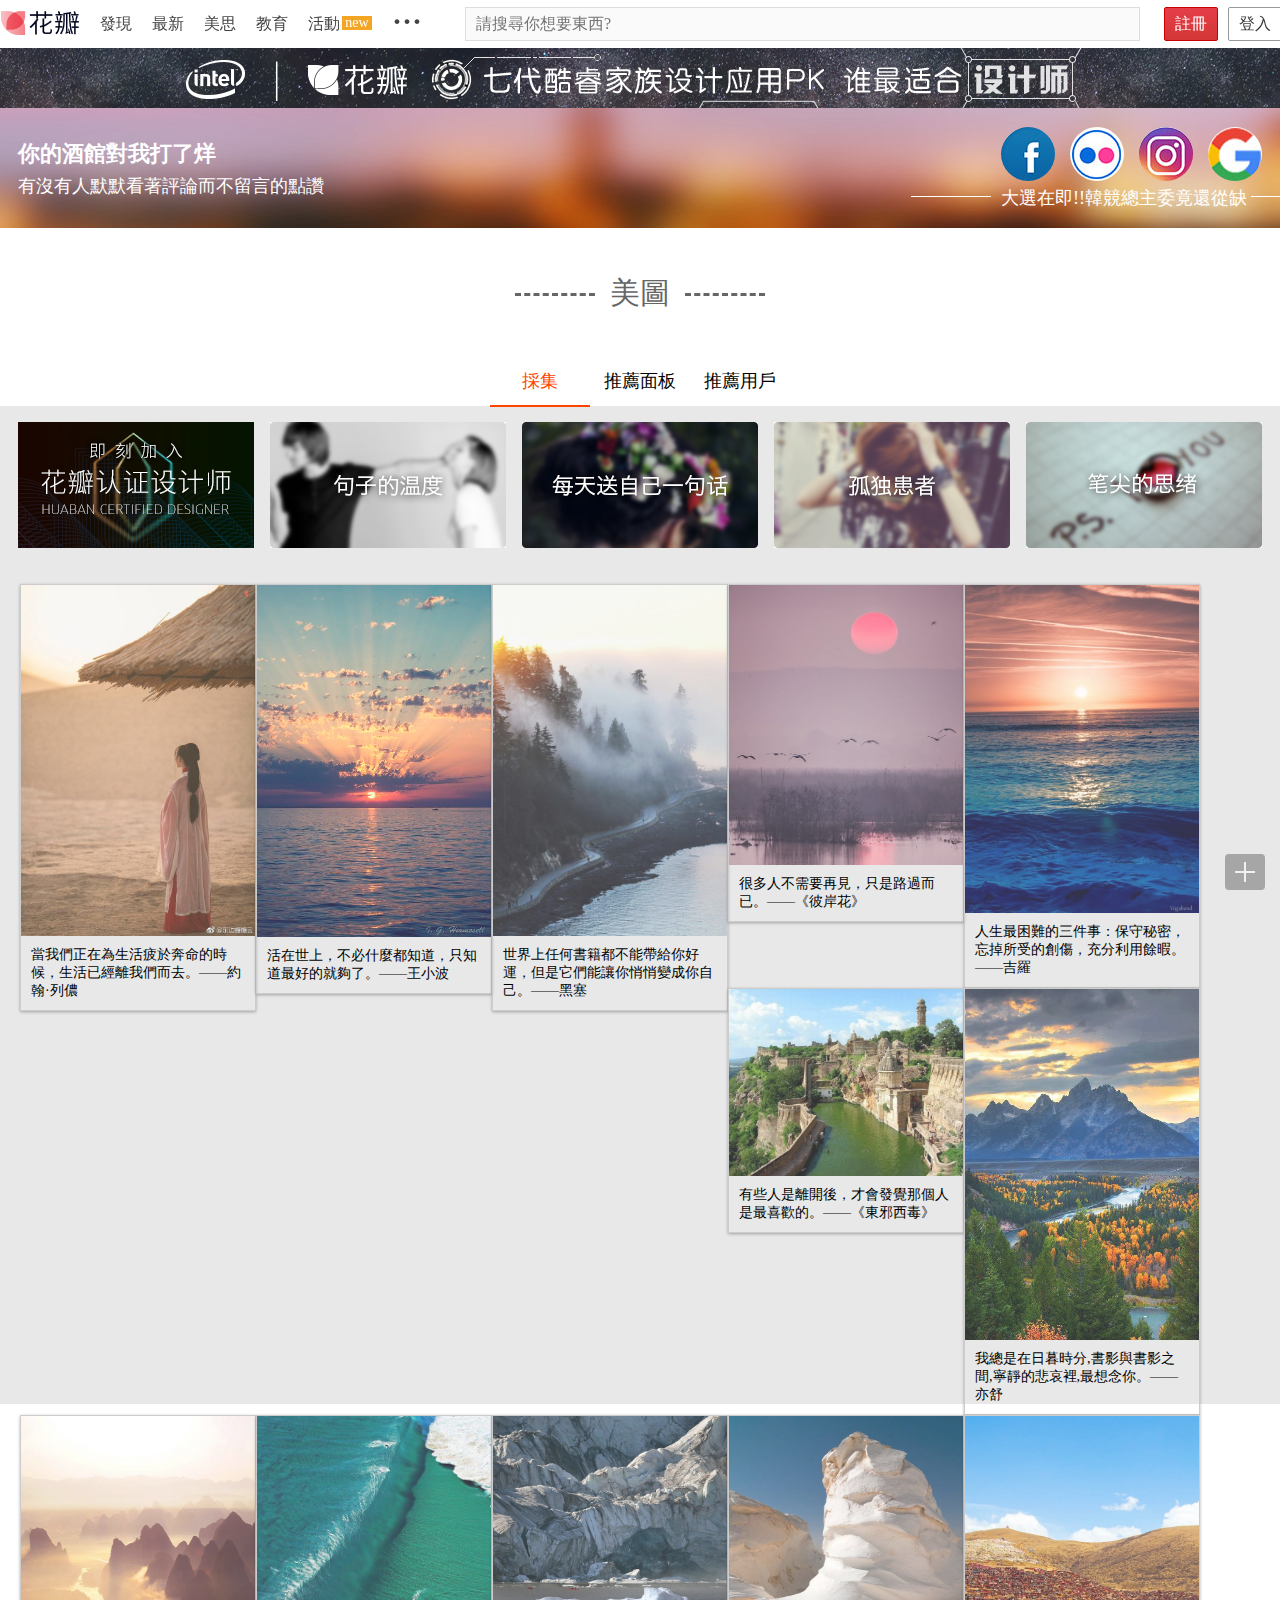
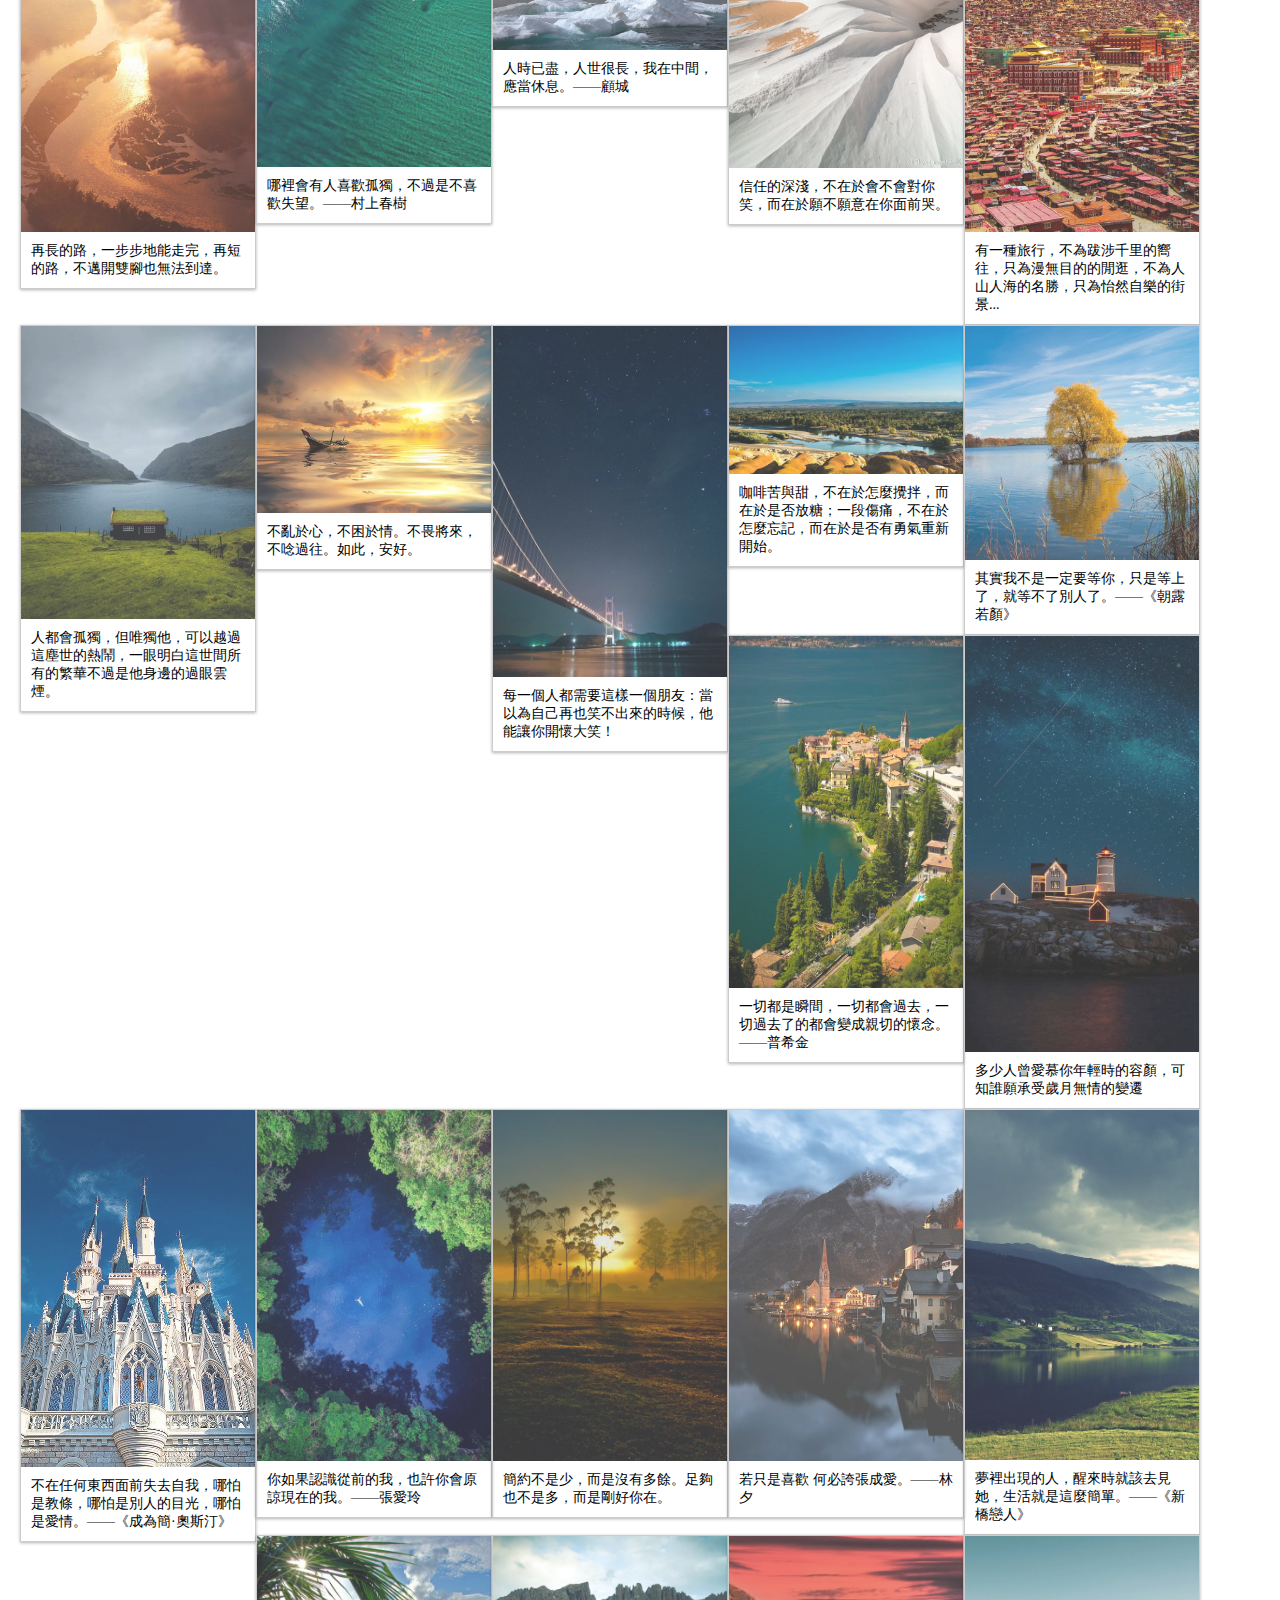
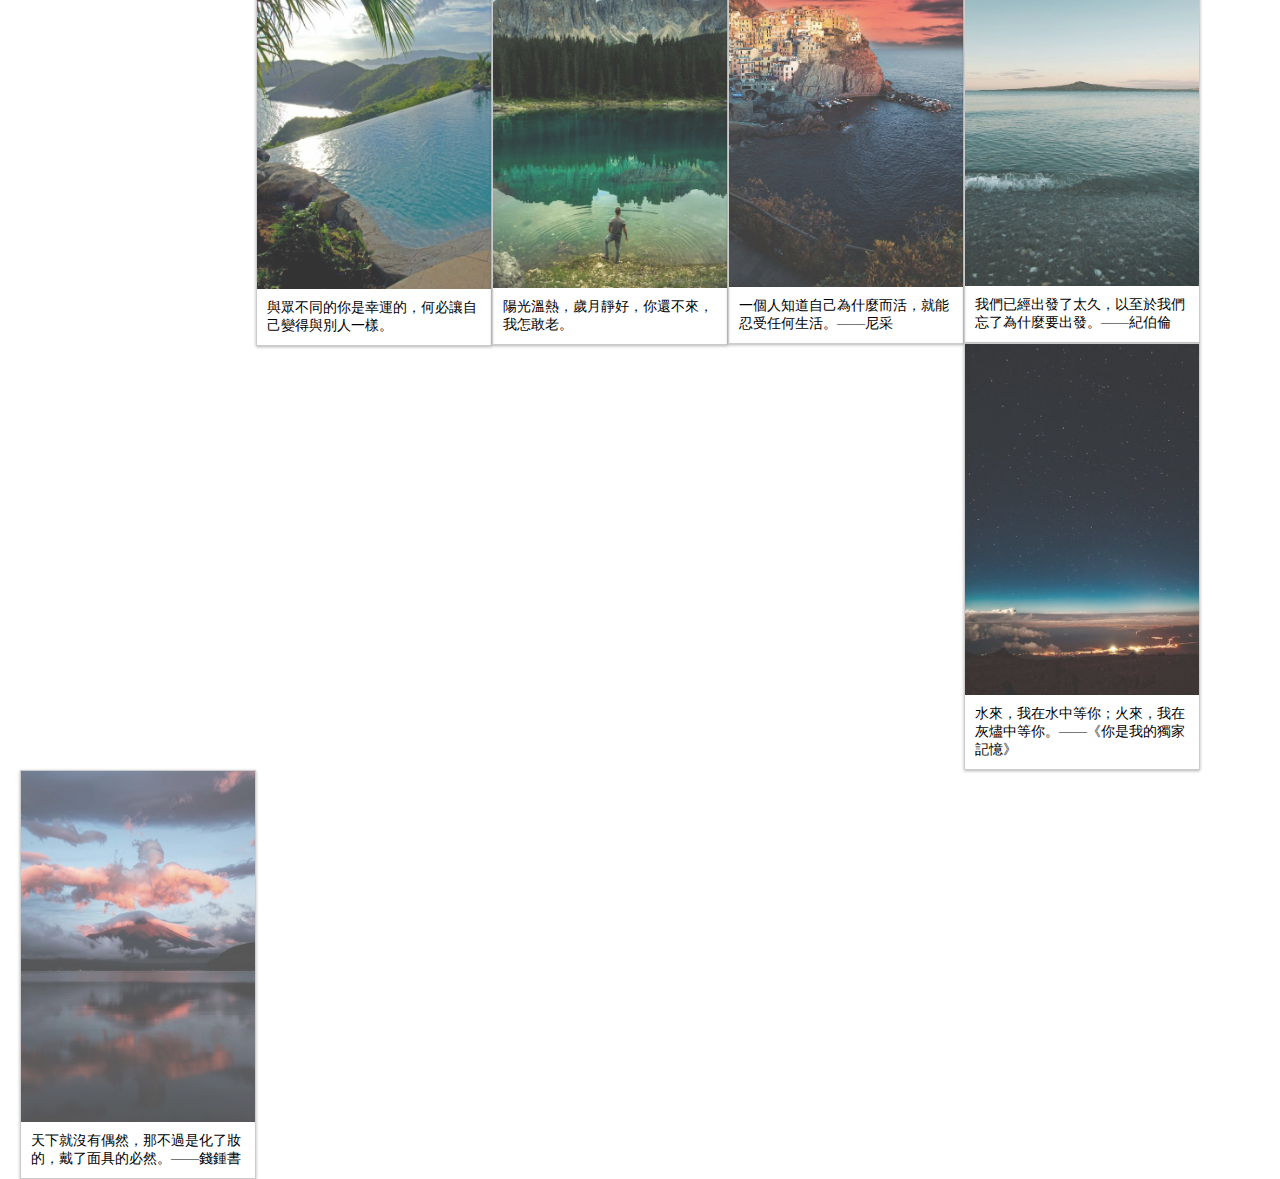
<file: index.html>
<!DOCTYPE html>
<html lang="en">
<head>
    <meta charset="UTF-8">
    <title>花瓣網</title>

    <link rel="stylesheet" href="css/index.css">
</head>
<body>


<div id="page" class="page">

<!-- 頭部-->
    <header id="header" class="header">
        <div id="header_in" class="header-in">
            <div class="header-left">
                <ul>
                    <li class="logo-pic"><h1><a href=""></a></h1></li>
                    <li><a href="">發現</a></li>
                    <li><a href="">最新</a></li>
                    <li><a href="">美思</a></li>
                    <li><a href="">教育</a></li>
                    <li><a href="">活動<span class="new">new</span></a></li>
                    <li><a href="">...</a></li>
                </ul>
            </div>
            <div class="header-center">
                <input id="query" name="query" type="text"  placeholder="請搜尋你想要東西?" size="27" value="">
            </div>
            <div class="header-right">
                <a href="pages/reg.html" class="register" id="register">
                    <span class="text">註冊</span>
                </a>
                <a href="#" class="login" id="login">
                    <span class="text">登入</span>
                </a>
            </div>
        </div>
    </header>
<!--banner-->
    <section id="slider_banner" class="slider-banner">
        <ul>
            <li><a href=""></a></li>
            <li><a href=""></a></li>
            <li><a href=""></a></li>
            <li><a href=""></a></li>
            <li><a href=""></a></li>
            <!--<li><a href=""></a></li>-->
            <li><a href=""></a></li>
        </ul>
    </section>
<!--快速登入-->
    <section id="quick_login" class="quick-login">
        <div class="quick_login-in">
            <div class="intro">
                <div class="title">你的酒館對我打了烊</div>
                <div class="">有沒有人默默看著評論而不留言的點讚</div>
            </div>
            <div class="login-icon">
                <ul>
                    <li><a href=""><span></span></a></li>
                    <li><a href=""><span></span></a></li>
                    <li><a href=""><span></span></a></li>
                    <li><a href=""><span></span></a></li>
                </ul>
                <div class="tip-text">
                    <span class="line-left"></span>
                    <span class="text">大選在即!!韓競總主委竟還從缺</span>
                    <span class="line-right"></span>
                </div>
            </div>

        </div>
    </section>
<!-- 吸頂效果-->
    <section id="top_nav" class="top-nav">
        <div class="top-nav-in">
            <div class="left">
                <p>你的酒館對我打了烊</p>
                <p>有沒有人默默看著評論而不留言的點讚</p>
            </div>
            <div class="right">
                <ul>
                    <li><p>用帳號直接登入:</p></li>
                    <li><a href=""></a></li>
                    <li><a href=""></a></li>
                    <li><a href=""></a></li>
                    <li><a href=""></a></li>
                </ul>
            </div>
        </div>
    </section>
<!--類型標題-->
    <section id="type_title" class="type-title">
        <div class="type-title-in">
            <span class="line-left"></span>
            <span>美圖</span>
            <span class="line-right"></span>
        </div>

    </section>
<!--選項卡-->
    <div id="tab" class="tab">
        <div id="tab_header" class="tab-header">
            <ul>
                <li class="current">採集</li>
                <li>推薦面板</li>
                <li>推薦用戶</li>
            </ul>
        </div>

        <div id="tab_content" class="tab-content">

            <div class="dom" style="display: block;">
                <div id="dom_top" class="dom-top">
                    <ul>
                        <li><a href="" title="生活的設計師"></a></li>
                        <li><a href="" title="句子的溫度"></a></li>
                        <li><a href="" title="每天送自己一句話"></a></li>
                        <li><a href="" title="孤獨患者"></a></li>
                        <li><a href="" title="筆尖的思緒"></a></li>
                    </ul>
                </div>

                <div id="dom_pull" class="dom-pull">
<!--                    <div class="box">-->
<!--                        <div class="pic">-->
<!--                            <img src="../images/1.jpg" alt="">-->
<!--                            <div class="cover"></div>-->
<!--                        </div>-->
<!--                        <p>當我們疲於奔命十時活離我們而去</p>-->
<!--                        <div class="btn-box">-->
<!--                            <a href="" class="collect">採集</a>-->
<!--                            <a href="" class="like">-->
<!--                                <span class="heart"></span>-->
<!--                            </a>-->
<!--                        </div>-->
<!--                    </div>-->
                </div>
            </div>
            <div class="dom">
                第二個
            </div>
            <div class="dom">
                第三個
            </div>
        </div>

    </div>

</div>

<!--右邊浮動-->

<div id="elevator_item" class="elevator-item">

    <a href="#" class="elevator" title="回到頂部" id="elevator"></a><br>
    <a href="#" class="plus"></a>
</div>

<!--登入面板-->

<section id="mask" class="mask">

    <div id="mask_center" class="mask-center">
        <!--關閉-->
        <a href="#" class="close-btn" id="close_btn"></a>
        <!--logo-->
        <img class="logo-img" src="images/logo_2x.png" alt="">
        <!--内容-->
        <div class="center_box">
            <!--第三方帳號登入-->
            <div class="txtBox">
                <span></span>
                <span class="txt">使用第三方帳號登入</span>
                <span></span>
            </div>
            <!--按鈕圖片-->
            <div class="buttons">
                <a href="#" title="微博帳號登入" rel="nofollow" class="weibo"></a>
                <a href="#" title="QQ帳號登入" rel="nofollow" class="qzone"></a>
                <a href="#" title="微信帳號登入" rel="nofollow" class="wechat"></a>
                <a href="#" title="豆瓣帳號登入" rel="nofollow" class="douban"></a>
                <!--<a href="#" title="人人帳號登入" rel="nofollow" class="renren"></a>-->
            </div>
            <div class="txtBox">
                <span></span>
                <span class="txt">使用手機/郵件登入</span>
                <span></span>
            </div>
            <!--表单-->
            <form action="" method="post" class="mail-login">
                <input type="hidden" name="_ref" value="frame">
                <input type="text" name="email" placeholder="輸入手機或郵件" class="clear-input">
                <input name="password" type="password" placeholder="密碼" class="clear-input">
                <a href="#" onclick="return false;" class="btn btn18 rbtn">
                        <span class="text"> 登入
                        </span>
                </a>
            </form>
            <div class="switch-back">
                <a class="red-link">忘記密碼»</a>
                還沒有花瓣帳號嗎？
                <a class="red-link">點擊註冊»</a>
            </div>
        </div>
    </div>


</section>




<script src="js/MyFunc.js"></script>
<script src="js/Underscore-min.js"></script>
<script src="js/waterFull.js"></script>
<script src="js/index.js"></script>

</body>
</html>
</file>
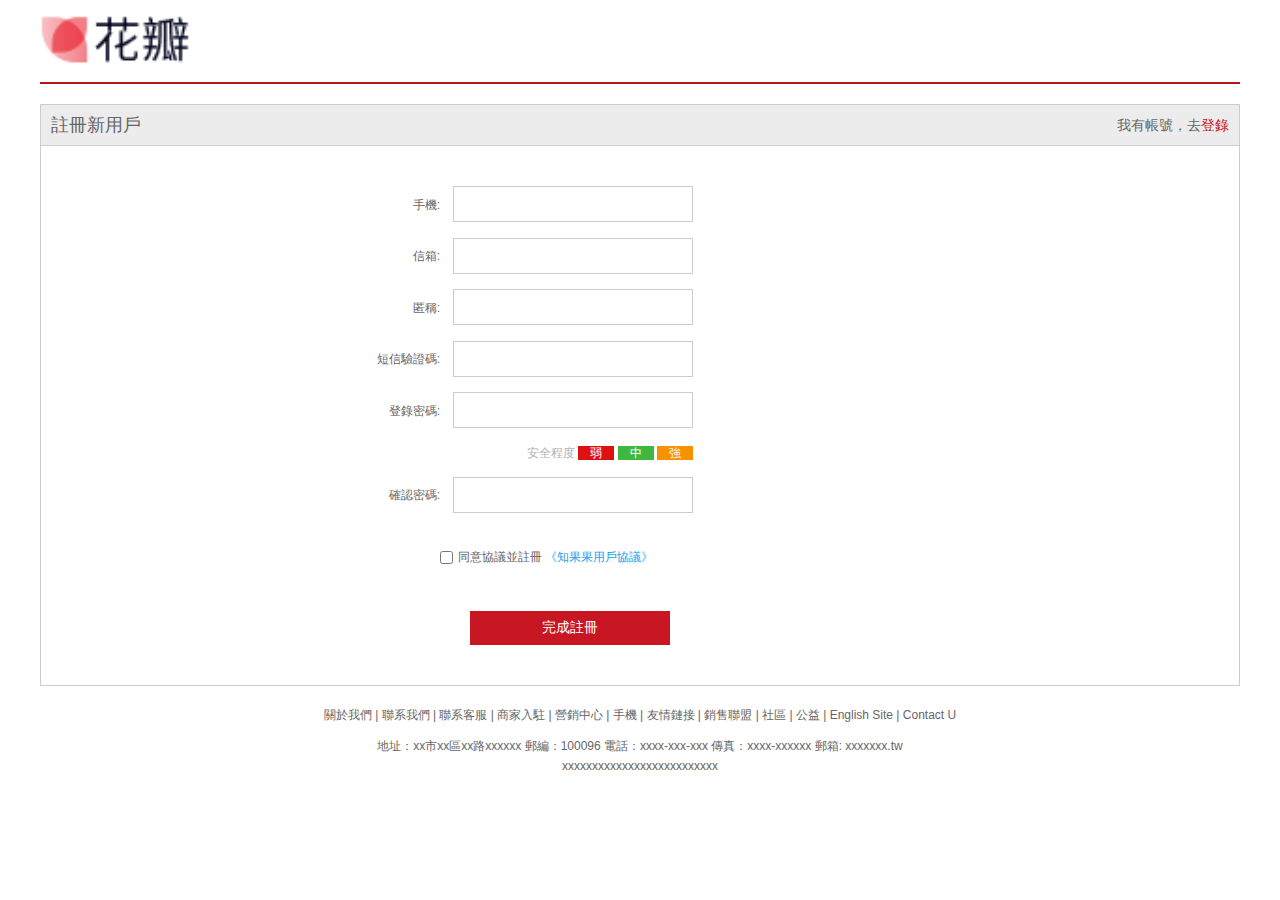
<file: pages/reg.html>
<!DOCTYPE html>
<html lang="en">

<head>
    <meta charset="UTF-8">
    <title>註冊頁面</title>
    <!-- 初始化css -->
    <link rel="stylesheet" href="../css/base.css">
    <!-- register css文件 -->
    <link rel="stylesheet" href="../css/register.css">
	<style>
	
	.mask{
		position: fixed;
		top: 0;
		left: 0;
		width: 100%;
		height: 100%;
		background-color:rgba(0,0,0,0.5);
		z-index: 9999;
		display: none;
	}
		.mask .mask-center{
			width: 520px;
			height: 420px;
			background-color: #ffffff;
			position: absolute;
			top: 50%;
			left: 50%;
			margin-top: -160px;
			margin-left: -260px;
			border-radius: 5px;
			padding: 30px;
			box-sizing: border-box;
		}

		.mask .mask-center .center_box{

			width: 286px;
			margin: 20px auto 0;

		}

		.mask .mask-center .close-btn{
			position: absolute;
			top: 10px;
			right: 10px;
			width: 18px;
			height: 18px;
			display: inline-block;
			background: url("../images/msg_close.png") 0 0;
		}

		.mask .mask-center .logo-img{

			display: block;
			width: 106px;
			margin: 0 auto;
		}
		.mask .mask-center .txtBox{

			position: relative;
			text-align: center;
			margin: 0 auto;
			color: #999999;

		}

		.txtBox span:nth-child(1){
			content: "";
			border-top: 1px solid #ededed;
			display: block;
			position: absolute;
			width: 50px;
			top: 8px;
			left: 0;
		}
		.txtBox span:nth-child(3){
			content: "";
			border-top: 1px solid #ededed;
			display: block;
			position: absolute;
			width: 50px;
			top: 8px;
			right: 0;
		}
		.center_box .buttons{
			margin: 15px 0 20px;
			text-align: center;
			/*font-size: 0;*/
			letter-spacing: -999px;

		}
		.center_box .buttons a {
			background-image: url('../images/login_icons_tiny.svg');
			width: 48px;
			height: 48px;
			margin-right: 10px;
			letter-spacing: 0;

		}

		.center_box .buttons a:nth-child(1){
			display: inline-block;
		}
		.center_box .buttons a:nth-child(2){
			display: inline-block;
			background-position: -80px 0;
		}
		.center_box .buttons a:nth-child(3){
			display: inline-block;
			background-position: -160px 0;
		}
		.center_box .buttons a:nth-child(4){
			display: inline-block;
			background-position: -240px 0;
		}
		.center_box .buttons a:nth-child(5){
			display: inline-block;
			background-position: -320px 0;
			margin-right: 0;

		}

		.center_box .mail-login {
			margin-top: 15px;
		}

		.center_box .mail-login .clear-input {
			margin-bottom: 10px;
			box-sizing: border-box;
			width: 100%;
		}

		.clear-input {
			display: inline-block;
			padding: 0 10px;
			height: 36px;
			font-size: 16px;
			line-height: 1;
			color: #777;
			background: #FCFCFC;
			border: 1px solid #CCC;
			border-radius: 3px;
			width: 250px;
			box-shadow: inset 0 1px 2px rgba(0,0,0,.05);
			-webkit-transition: color .2s linear,border-color .3s linear;
		}

		.btn18 {
			font-size: 18px;
			padding: 0 15px;
			border-radius: 3px;
			height: 36px;
			line-height: 36px;
		}

		.rbtn {
			display: block;
			background: #E53E49;
			background: linear-gradient( #E53E49, #D43636);
			box-shadow: inset 0 1px 0 rgba(255,255,255,.08), 0 1px 0 rgba(255,255,255,.3);
			text-shadow: 0 -1px 0 rgba(0,0,0,.1);
			color: #fff;
			border: 1px solid #C90000;
			text-align: center;
			text-decoration: none;
		}

		.switch-back {
			text-align: center;
			margin: 10px 0;
		}

		.red-link {
			color: #9A0000;
		}
		.center_box a {
			cursor: pointer;
		}
	
	
	</style>
    
</head>

<body>
<div class="w">
    <!-- header -->
    <div class="header">
        <div class="logo">
            <a href="../index.html">
                <img src="../images/huaban_logo.png" alt="" style="width:150px;height:auto;">
            </a>
        </div>
    </div>
    <!-- registerarea -->
    <div class="registerarea">
        <h3>
            註冊新用戶
            <em>
                我有帳號，去<a href="#" id="login" class="login">登錄</a>
            </em>
        </h3>
        <div class="reg_form">

            <form action="demo.php">
                <ul>
                    <li>
                        <label for="tel">手機:</label>
                        <input type="text" class="inp" id="tel">
                        <span class="">

						</span>
                    </li>
                    <li>
                        <label for="">信箱:</label>
                        <input type="text" class="inp" id="mail">
                        <span></span>
                    </li>
                    <li>
                        <label for="">匿稱:</label>
                        <input type="text" class="inp" id="nc">
                        <span></span>
                    </li>
                    <li>
                        <label for="">短信驗證碼:</label>
                        <input type="text" class="inp" id="msg">
                        <span></span>
                    </li>
                    <li>
                        <label for="">登錄密碼:</label>
                        <input type="text" class="inp" id="pwd">
                        <span>
                            </span>
                    </li>
                    <li class="safe">
                        安全程度
                        <em class="ruo">弱</em>
                        <em class="zhong">中</em>
                        <em class="qiang">強</em>
                    </li>

                    <li>
                        <label for="">確認密碼:</label>
                        <input type="text" class="inp" id="surepwd">
                        <span></span>
                    </li>
                    <li class="agree">

                        <input type="checkbox">同意協議並註冊
                        <a href="#">《知果果用戶協議》</a>
                    </li>
                    <li>
                        <input type="submit" value="完成註冊" class="over">
                    </li>
                </ul>
            </form>

        </div>
    </div>
    <div class="footer">
        <p class="links">
            關於我們 | 聯系我們 | 聯系客服 | 商家入駐 | 營銷中心 | 手機 | 友情鏈接 | 銷售聯盟 | 社區 | 公益 | English Site | Contact U
        </p>

        <p class="copyright">
            地址：xx市xx區xx路xxxxxx 郵編：100096 電話：xxxx-xxx-xxx 傳真：xxxx-xxxxxx 郵箱: xxxxxxx.tw <br> xxxxxxxxxxxxxxxxxxxxxxxxxx
        </p>
    </div>
</div>


<!--登入面板-->

<section id="mask" class="mask">

    <div id="mask_center" class="mask-center">
        <!--關閉-->
        <a href="#" class="close-btn" id="close_btn"></a>
        <!--logo-->
        <img class="logo-img" src="../images/logo_2x.png" alt="">
        <!--内容-->
        <div class="center_box">
            <!--第三方帳號登入-->
            <div class="txtBox">
                <span></span>
                <span class="txt">使用第三方帳號登入</span>
                <span></span>
            </div>
            <!--按鈕圖片-->
            <div class="buttons">
                <a href="#" title="微博帳號登入" rel="nofollow" class="weibo"></a>
                <a href="#" title="QQ帳號登入" rel="nofollow" class="qzone"></a>
                <a href="#" title="微信帳號登入" rel="nofollow" class="wechat"></a>
                <a href="#" title="豆瓣帳號登入" rel="nofollow" class="douban"></a>
                <!--<a href="#" title="人人帳號登入" rel="nofollow" class="renren"></a>-->
            </div>
            <div class="txtBox">
                <span></span>
                <span class="txt">使用手機/郵件登入</span>
                <span></span>
            </div>
            <!--表单-->
            <form action="" method="post" class="mail-login">
                <input type="hidden" name="_ref" value="frame">
                <input type="text" name="email" placeholder="輸入手機或郵件" class="clear-input">
                <input name="password" type="password" placeholder="密碼" class="clear-input">
                <a href="#" onclick="return false;" class="btn btn18 rbtn">
                        <span class="text"> 登入
                        </span>
                </a>
            </form>
            <div class="switch-back">
                <a class="red-link">忘記密碼»</a>
                還沒有花瓣帳號嗎？
                <a class="red-link">點擊註冊»</a>
            </div>
        </div>
    </div>


</section>

<script src="../js/jquery-3.1.1.js"></script>
    
	<script>
	$("#login").click(function(){
	
		$(".mask").css("display","block");
	});
	
	

    $("#close_btn").click(()=>{
        $(".mask").css("display","none");
    });
	
	
	</script>
	
	<script src="../js/reg.js"></script>


</body>

</html>
</file>
<file: css/index.css>
*{
    margin: 0;
    padding: 0;
    list-style: none;
    vertical-align: top;
    font-family: "微軟正黑體 Light";
}

html,body{
    width: 100%;
    height: 100%;
}
.page{
    width: 100%;
    height: auto;
    padding-top: 48px;
}
/*頭部樣式*/
.header{
    width: 100%;
    height: 48px;
    background-color: white;
    /*box-shadow: 0 5px 5px #cccccc;*/


/*定位*/

    position: fixed;
    top: 0px;
    left: 0;
    z-index: 999;
}

.header .header-in{
    width: 1284px;
    height: 100%;
    margin: 0 auto;
    /*background-color: red;*/
}
.header .header-in .header-left{

    width: 465px;
    height: 28px;
    float: left;
    margin-top: 10px;
    /*background-color: red;*/
}
.header .header-in .header-left li{

    float: left;
    margin-right: 20px;

}

.header .header-in .header-left li a{
    line-height: 28px;
    text-align: center;
    display: inline-block;
    text-decoration: none;
    color: #444444;
    font-size: 16px;
}
.header .header-in .header-left li a:hover{
    color: crimson;
}
.header .header-in .header-left li:nth-child(7){

    margin-right: 0px;
}
.header .header-in .header-left li:nth-child(7) a{

    font-size: 40px;
    line-height: 2px;
    font-family: "微軟正黑體 Light";
}

.header .header-in .header-left .new{
    width: 30px;
    height: 14px;
    background-color: #f4a523;
    display: inline-block;
    line-height: 14px;
    margin-top: 6px;
    margin-left: 2px;
    color: white;
    font-size: 14px;
}

.header .header-in .header-left .logo-pic a{
    width: 80px;
    height: 28px;
    display: inline-block;
    background:url("../images/huaban_logo.png") no-repeat;
    -webkit-background-size: cover;
    background-size: cover;
}

.header .header-in .header-center{
    width: 675px;
    height: 34px;
    background-color: #ccc;
    float: left;
    margin-top: 7px;
}

.header .header-in .header-center input{
    width: 100%;
    height: 100%;
    padding: 10px;
    box-sizing: border-box;
    outline: none;
    background-color: #fafafa;
    border: 1px solid #ddd;
    font-size: 16px;
}

.header .header-in .header-right{
    width: 120px;
    height: 48px;

    float: right;

}

.header .header-in .header-right a{

    width: 52px;
    height: 32px;
    line-height: 32px;
    display: inline-block;
    text-align: center;
    text-decoration: none;
    color: #383838;
    border: 1px solid #999999;
    margin-top: 7px;
    font-size: 16px;
    border-radius:2px ;

}

.header .header-in .header-right a:nth-child(1){
    float: left;
    margin-right: 10px;
    background:linear-gradient(#e53e49,#d43636);
    color: white;
    border: 1px solid #c90000;
}

.header .header-in .header-right a:nth-child(1):hover{

    background-color: #e53e49;
}



/*輪播廣告樣式*/

.slider-banner{

    width: 100%;
    height: 60px;

}

.slider-banner ul{
    width: 100%;
    height: 60px;
    position: relative;
}

.slider-banner ul li{
    width: 100%;
    height: 100%;
    position: absolute;
    top: 0;
    left: 0;
    opacity: 1;
}

.slider-banner ul li a{
    display: inline-block;
    width: 100%;
    height: 100%;
}
.slider-banner ul li:nth-child(1) a{
    background: url("../images/top_banner01.jpg") center center;
}
.slider-banner ul li:nth-child(2) a{
    background: url("../images/top_banner02.jpg") center center;
}
.slider-banner ul li:nth-child(3) a{
    background: url("../images/top_banner03.jpg") center center;
}
.slider-banner ul li:nth-child(4) a{
    background: url("../images/top_banner04.jpg") center center;
}
.slider-banner ul li:nth-child(5) a{
    background: url("../images/top_banner05.jpg") center center;
}
.slider-banner ul li:nth-child(6) a{
    background: url("../images/top_banner06.jpg") center center;
}

.slider-banner ul li:nth-child(7) a{
    background: url("../images/top_banner07.jpg") center center;
}

/*輪播廣告樣式*/



/*快速登入樣式*/

.quick-login{
    width: 100%;
    height: 120px;
    background: url("../images/login_header_blurbg.jpg") center center;
}
.quick-login .quick_login-in{
    width: 1244px;
    height: 100%;
    margin: 0 auto;
    display: flex;
    justify-content: space-between;
    color: white;
    font-size: 18px;
    font-family: "微軟正黑體 Light";
}
.quick-login .quick_login-in .intro{

    /*background-color: #ffff00;*/

    display: flex;
    flex-direction: column;
    justify-content: center;

}

.quick-login .quick_login-in .intro .title{

    font-size: 22px;
    font-weight: 700;
    margin-bottom: 5px;

}
.quick-login .quick_login-in .login-icon{

    display: flex;
    flex-direction: column;
    justify-content: center;
    align-items: center;

}

.quick-login .quick_login-in .login-icon li{

    float: left;
    margin:0 0 5px 15px;

}

.quick-login .quick_login-in .login-icon li a{
    width: 54px;
    height: 54px;
    display: inline-block;
    border-radius: 50%;
}
.quick-login .quick_login-in .login-icon .tip-text{

    position: relative;
}
.quick-login .quick_login-in .login-icon .tip-text .line-left{

    border-top: 1px solid #ffffff;
    display: block;
    position: absolute;
    width: 80px;
    top: 10px;
    left: -90px;
}
.quick-login .quick_login-in .login-icon .tip-text .line-right{

    border-top: 1px solid #ffffff;
    display: block;
    position: absolute;
    width: 80px;
    top: 10px;
    left:250px;
}

.quick-login .quick_login-in .login-icon li:nth-child(1) a{
    background: url("../images/icon.jpg") 0 0;
}
.quick-login .quick_login-in .login-icon li:nth-child(2) a{
    background: url("../images/icon.jpg") 60px 0;
}
.quick-login .quick_login-in .login-icon li:nth-child(3) a{
    background: url("../images/icon.jpg") 140px 0;
}
.quick-login .quick_login-in .login-icon li:nth-child(4) a{
    background: url("../images/icon.jpg") 220px 0;
}

/*吸頂效果樣式*/

.top-nav{
    width: 100%;
    height: 70px;
    position: fixed;
    left: 0;
    top: 48px;
    background-color:rgba(0,0,0,0.5);
    z-index: 999;
    display: none;
}
.top-nav .top-nav-in{
    width: 1244px;
    height: 100%;
    margin: 0 auto;
    /*background-color: #f00;*/
}

.top-nav .top-nav-in>div{

    width: 350px;
    height: 100%;
    color: white;
    font-family: "微軟正黑體 Light";

}
.top-nav .top-nav-in .left{

    float: left;
}

.top-nav .top-nav-in .left p:nth-child(1){
    font-size: 24px;
    font-weight: 700;
    margin-top: 12px;
    margin-bottom: 3px;
}


.top-nav .top-nav-in .right{

    float: right;
    padding-top: 15px;
    box-sizing: border-box;
}
.top-nav .top-nav-in .right li{

    height: 42px;
    width: 42px;
    float: left;
    margin-right: 10px;
    cursor: pointer;

}
.top-nav .top-nav-in .right li:nth-child(1){
    width: 120px;
    font-size: 16px;
    line-height: 42px;
}

.top-nav .top-nav-in .right li:nth-child(2){
    background: url("../images/icon2.png") 0 0;
    background-size:cover;
}
.top-nav .top-nav-in .right li:nth-child(3){
    background: url("../images/icon2.png") -41.5px 0;
    background-size:cover;
}
.top-nav .top-nav-in .right li:nth-child(4){
    background: url("../images/icon2.png") -82.5px 0;
    background-size:cover;
}
.top-nav .top-nav-in .right li:nth-child(5){
    background: url("../images/icon2.png") -124px 0;
    background-size:cover;
}
.top-nav .top-nav-in .right li:nth-child(6){}


/*類型標題樣式*/

.type-title{
    width: 100%;
    height: 130px;
}

.type-title .type-title-in{
    position: relative;
    width: 230px;
    height: 100%;
    margin: 0 auto;
    text-align: center;
    line-height: 130px;
    font-size: 30px;
    color: #666666;


}

.type-title .type-title-in .line-left,.type-title .type-title-in .line-right{
    border-top: 3px dashed #666666;
    display: block;
    position: absolute;
    width: 80px;
}

.type-title .type-title-in .line-left{

    top: 65px;
    left: -10px;
}

.type-title .type-title-in .line-right{

    top: 65px;
    left: 160px;
}


/*選項卡*/

.tab{
    width: 100%;
    height: auto;
}

.tab .tab-header{
    width: 300px;
    height: 48px;
    /*background-color: #ff0000;*/
    margin: 0px auto;

}
.tab .tab-header ul{
    /*display: flex;*/
    /*justify-content: space-between;*/
    /*align-items: center;*/
    width: 100%;
    height: 100%;
    font-size: 20px;
    font-weight: 500;
}

.tab .tab-header ul li{

    float: left;
    width: 100px;
    text-align: center;
    line-height: 47px;
    font-size: 18px;
    cursor: pointer

}
.tab .tab-header ul li.current{
    border-bottom: 2px solid orangered;
    color: orangered;
}
.tab .tab-content{
    width: 100%;
    background-color: #e8e8e8;
}
.tab .tab-content .dom{

    display: none;

    /*height: 2000px;*/
}


.tab .tab-content .dom:nth-child(1){
    width: 100%;
    /*background-color: #ffff00;*/
}
.tab .tab-content .dom:nth-child(2){
    width: 100%;
    background-color: #ff0000;
}
.tab .tab-content .dom:nth-child(3){
    width: 100%;
    background-color: #ff00ff;
}

.dom-top{
    width: 1244px;
    padding: 16px;
    margin: 0 auto;
    height: 126px
}
.dom-top li{
    width: 236px;
    height: 126px;
    border-radius: 4px;
    background-color: #ff0000;
    float: left;
    margin-left: 16px;
}

.dom-top li a{
    width: 236px;
    height: 126px;
    display: inline-block;
}
.dom-top li:nth-child(1){
    margin-left: 0px;
}
.dom-top li:nth-child(1) a{

    background: url("../images/top01.png");
}

.dom-top li:nth-child(2) a{
    background: url("../images/top02.jpg");
}

.dom-top li:nth-child(3) a{
    background: url("../images/top03.jpg");
}

.dom-top li:nth-child(4) a{
    background: url("../images/top04.jpg");
}

.dom-top li:nth-child(5) a{
    background: url("../images/top05.jpg");
}

.dom-pull{
    width: 1240px;
    padding: 20px 0;
    position: relative;
    /*background-color: #ff0000;*/
    margin: 0 auto;
    height: 800px;
}

.dom-pull .box{
    width: 234px;
    float: left;
    border: 1px solid #cccccc;
    box-shadow: 0 1px 3px rgba(0,0,0,0.3);
    position: relative;
}
.dom-pull .box .pic{
    position: relative;

    cursor: pointer;
}
.dom-pull .box .pic img{

    width: 234px;

}
.dom-pull p{
    line-height: 18px;
    padding: 0 10px;
    margin:10px 0;
    font-size: 14px;
    word-break: break-word;
}

.dom-pull .box .pic .cover{

    position: absolute;
    left: 0;
    top: 0;
    width: 100%;
    height: 100%;
    background-color: rgba(255,255,255,0.2);
    /*display: none;*/
}
.dom-pull .box .btn-box{

    position: absolute;
    top: 6px;
    left: 6px;
    right: 6px;
    background-color: #ff0000;
    z-index: 3;
    display: none;


}
.dom-pull .box .btn-box .collect{

    position: absolute;
    top: 0;
    left: 0;
    height: 30px;
    background-color: #e53e49;
    padding: 0px 12px;
    text-decoration: none;
    text-align: center;
    line-height: 30px;
    font-size: 16px;
    color: white;
}
.dom-pull .box .btn-box .like{

    position: absolute;
    top: 0;
    right: 0;
    height: 30px;
    width: 30px;
    background-color: #fff;
    border-radius: 5px;
    display: flex;
    justify-content: center;
    align-items: center;

}

.dom-pull .box .btn-box .like .heart{

    width: 14px;
    height: 14px;
    background: url("../images/action_icons12.png") -20px 0;
    display: inline-block;

}

/*右下角樣式*/

.elevator-item{
    position: fixed;
    right: 15px;
    bottom: 10px;
    z-index: 1000;
    opacity: 1;
}
.elevator-item .elevator{

    width: 40px;
    height: 36px;
    background: url("../images/iconsprite_btbar.png") 8px 6px no-repeat;

    display: inline-block;
    background-color: #444444;
    opacity: 0.4;
    border-radius: 4px;
    margin-bottom: 4px;
    display: none;


}
.elevator-item .elevator:hover{
    opacity: 0.8;
}

.elevator-item .plus{

    width: 40px;
    height: 36px;
    background: url("../images/iconsprite_btbar.png") 8px -34px no-repeat;

    display: inline-block;
    background-color: #444444;
    opacity: 0.4;
    border-radius: 4px;


}
.elevator-item .plus:hover{
    opacity: 0.8;
}

.mask{
    position: fixed;
    top: 0;
    left: 0;
    width: 100%;
    height: 100%;
    background-color:rgba(0,0,0,0.5);
    z-index: 9999;
    display: none;
}
.mask .mask-center{
    width: 520px;
    height: 420px;
    background-color: #ffffff;
    position: absolute;
    top: 50%;
    left: 50%;
    margin-top: -160px;
    margin-left: -260px;
    border-radius: 5px;
    padding: 30px;
    box-sizing: border-box;
}

.mask .mask-center .center_box{

    width: 286px;
    margin: 20px auto 0;

}

.mask .mask-center .close-btn{
    position: absolute;
    top: 10px;
    right: 10px;
    width: 18px;
    height: 18px;
    display: inline-block;
    background: url("../images/msg_close.png") 0 0;
}

.mask .mask-center .logo-img{

    display: block;
    width: 106px;
    margin: 0 auto;
}
.mask .mask-center .txtBox{

    position: relative;
    text-align: center;
    margin: 0 auto;
    color: #999999;

}

.txtBox span:nth-child(1){
    content: "";
    border-top: 1px solid #ededed;
    display: block;
    position: absolute;
    width: 50px;
    top: 8px;
    left: 0;
}
.txtBox span:nth-child(3){
    content: "";
    border-top: 1px solid #ededed;
    display: block;
    position: absolute;
    width: 50px;
    top: 8px;
    right: 0;
}
.center_box .buttons{
    margin: 15px 0 20px;
    text-align: center;
    /*font-size: 0;*/
    letter-spacing: -999px;

}
.center_box .buttons a {
    background-image: url('../images/login_icons_tiny.svg');
    width: 48px;
    height: 48px;
    margin-right: 10px;
    letter-spacing: 0;

}

.center_box .buttons a:nth-child(1){
    display: inline-block;
}
.center_box .buttons a:nth-child(2){
    display: inline-block;
    background-position: -80px 0;
}
.center_box .buttons a:nth-child(3){
    display: inline-block;
    background-position: -160px 0;
}
.center_box .buttons a:nth-child(4){
    display: inline-block;
    background-position: -240px 0;
}
.center_box .buttons a:nth-child(5){
    display: inline-block;
    background-position: -320px 0;
    margin-right: 0;

}

.center_box .mail-login {
    margin-top: 15px;
}

.center_box .mail-login .clear-input {
    margin-bottom: 10px;
    box-sizing: border-box;
    width: 100%;
}

.clear-input {
    display: inline-block;
    padding: 0 10px;
    height: 36px;
    font-size: 16px;
    line-height: 1;
    color: #777;
    background: #FCFCFC;
    border: 1px solid #CCC;
    border-radius: 3px;
    width: 250px;
    box-shadow: inset 0 1px 2px rgba(0,0,0,.05);
    -webkit-transition: color .2s linear,border-color .3s linear;
}

.btn18 {
    font-size: 18px;
    padding: 0 15px;
    border-radius: 3px;
    height: 36px;
    line-height: 36px;
}

.rbtn {
    display: block;
    background: #E53E49;
    background: linear-gradient( #E53E49, #D43636);
    box-shadow: inset 0 1px 0 rgba(255,255,255,.08), 0 1px 0 rgba(255,255,255,.3);
    text-shadow: 0 -1px 0 rgba(0,0,0,.1);
    color: #fff;
    border: 1px solid #C90000;
    text-align: center;
    text-decoration: none;
}

.switch-back {
    text-align: center;
    margin: 10px 0;
}

.red-link {
    color: #9A0000;
}
.center_box a {
    cursor: pointer;
}
</file>
<file: css/base.css>
﻿/*清除元素默认的内外边距  */
* {
    margin: 0;
    padding: 0
}
/*让所有斜体 不倾斜*/
em,
i {
    font-style: normal;
}
/*去掉列表前面的小点*/
li {
    list-style: none;
}
/*图片没有边框   去掉图片底侧的空白缝隙*/
img {
    border: 0;  /*ie6*/
    vertical-align: middle;
}
/*让button 按钮 变成小手*/
button {
    cursor: pointer;
}
/*取消链接的下划线*/
a {
    color: #666;
    text-decoration: none;
}

a:hover {
    color: #e33333;
}

button,
input {
    font-family: 'Microsoft YaHei', 'Heiti SC', tahoma, arial, 'Hiragino Sans GB', \\5B8B\4F53, sans-serif;
    /*取消轮廓线 蓝色的*/
    outline: none;
}

body {
    background-color: #fff;
    font: 12px/1.5 'Microsoft YaHei', 'Heiti SC', tahoma, arial, 'Hiragino Sans GB', \\5B8B\4F53, sans-serif;
    color: #666
}

.hide,
.none {
    display: none;
}
/*清除浮动*/
.clearfix:after {
    visibility: hidden;
    clear: both;
    display: block;
    content: ".";
    height: 0
}

.clearfix {
    *zoom: 1
}
</file>
<file: css/register.css>
.w {
    width: 1200px;
    margin: auto;
}

.header {
    height: 82px;
    border-bottom: 2px solid #b1191a;
}

.logo {
    padding-top: 15px;
}

.registerarea {
    height: 580px;
    border: 1px solid #ccc;
    margin-top: 20px;
}

.registerarea h3 {
    height: 40px;
    border-bottom: 1px solid #ccc;
    background-color: #ececec;
    padding: 0 10px;
    font-weight: 400;
    line-height: 40px;
    font-size: 18px;
}

.registerarea h3 em {
    float: right;
    font-size: 14px;
}

.registerarea a {
    color: #c81623;
}

.reg_form {
    width: 600px;
    height: 400px;
    margin: 40px auto 0;
}

.reg_form li {
    margin-bottom: 15px;
}

.reg_form label {
    display: inline-block;
    width: 100px;
    height: 36px;
    line-height: 36px;
    text-align: right;
}

.inp {
    width: 238px;
    height: 34px;
    border: 1px solid #ccc;
    margin-left: 10px;
}

.error {
    color: #df3033;
    margin-left: 10px;
}

.error_icon,
.success_icon {
    display: inline-block;
    width: 20px;
    height: 20px;
    background: url(../images/error.png) no-repeat;
    vertical-align: middle;
    margin-top: -2px;
}

.success {
    color: #40b83f;
    margin-left: 10px;
}

.success_icon {
    background-image: url(../images/success.png);
}

.safe {
    padding-left: 187px;
    color: #b2b2b2;
}

.safe em {
    padding: 0 12px;
    color: #fff;
}

.ruo {
    background-color: #de1111;
}

.zhong {
    background-color: #40b83f;
}

.qiang {
    background-color: #f79100;
}

.agree {
    padding-top: 20px;
    padding-left: 100px;
}

.agree input {
    vertical-align: middle;
    margin-right: 5px;
}

.agree a {
    color: #1ba1e6;
}

.over {
    width: 200px;
    height: 34px;
    background-color: #c81623;
    margin: 30px 0 0 130px;
    border: none;
    color: #fff;
    font-size: 14px;
}

.footer {
    height: 120px;
    text-align: center;
}

.links {
    margin-top: 20px;
    height: 30px;
}

.copyright {
    line-height: 20px;
}
</file>
